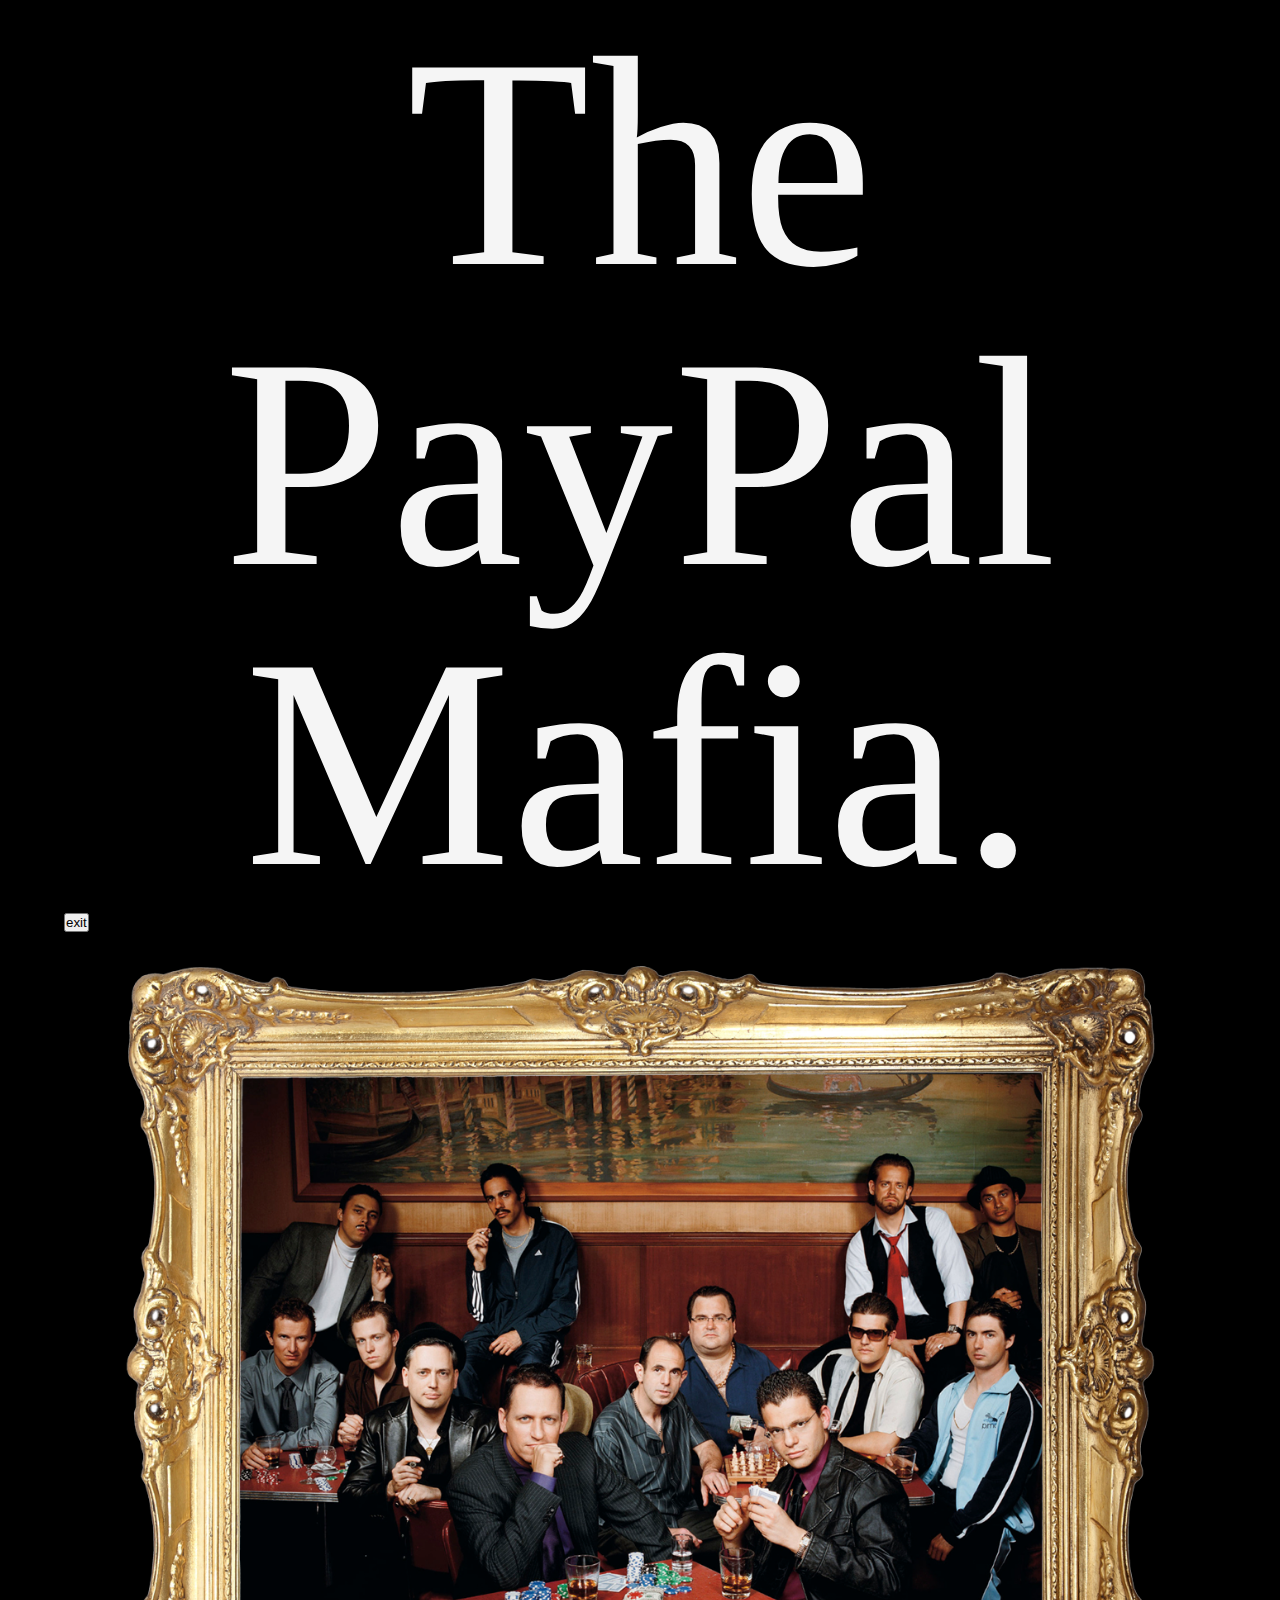
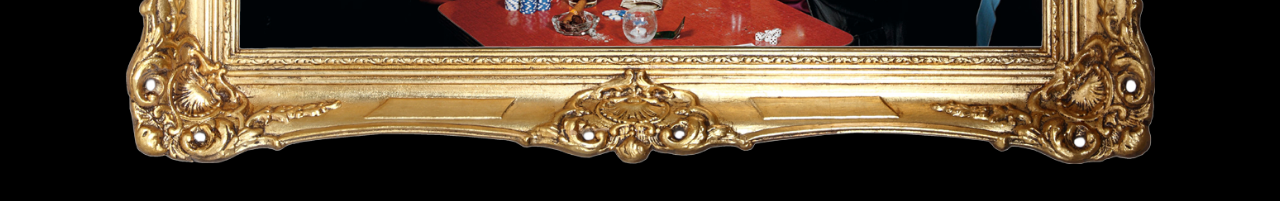
<file: index.html>
<!DOCTYPE html>
<html>
  <head>
    <meta charset="UTF-8">
  	<meta name="viewport" content="width=device-width,initial-scale=1">
    <title> The PayPal Mafia</title>
    <link rel="stylesheet" href="assets/css/reset.css" type="text/css">
  	<link rel="stylesheet" href="assets/css/main.css" type="text/css">
  	<script src="assets/js/jquery-3.4.1.min.js"></script>
  	<script src="assets/js/main.js"></script>
  </head>
  <body class="frontpage">
    <!-- DO NOT REMOVE ABOVE -->
    <!-- start here -->

<div class="name">
  The PayPal Mafia.
</div>

<div class="exit">
<button onclick="runCode()">exit</button>
</div>

<div>
 <a href="paypal mafia.html"><img src="assets/images/mafiapaypal_01.png" alt=""></a> 
</div>





    <!-- DO NOT REMOVE BELOW -->
    <!-- end here -->
  </body>
</html>
</file>
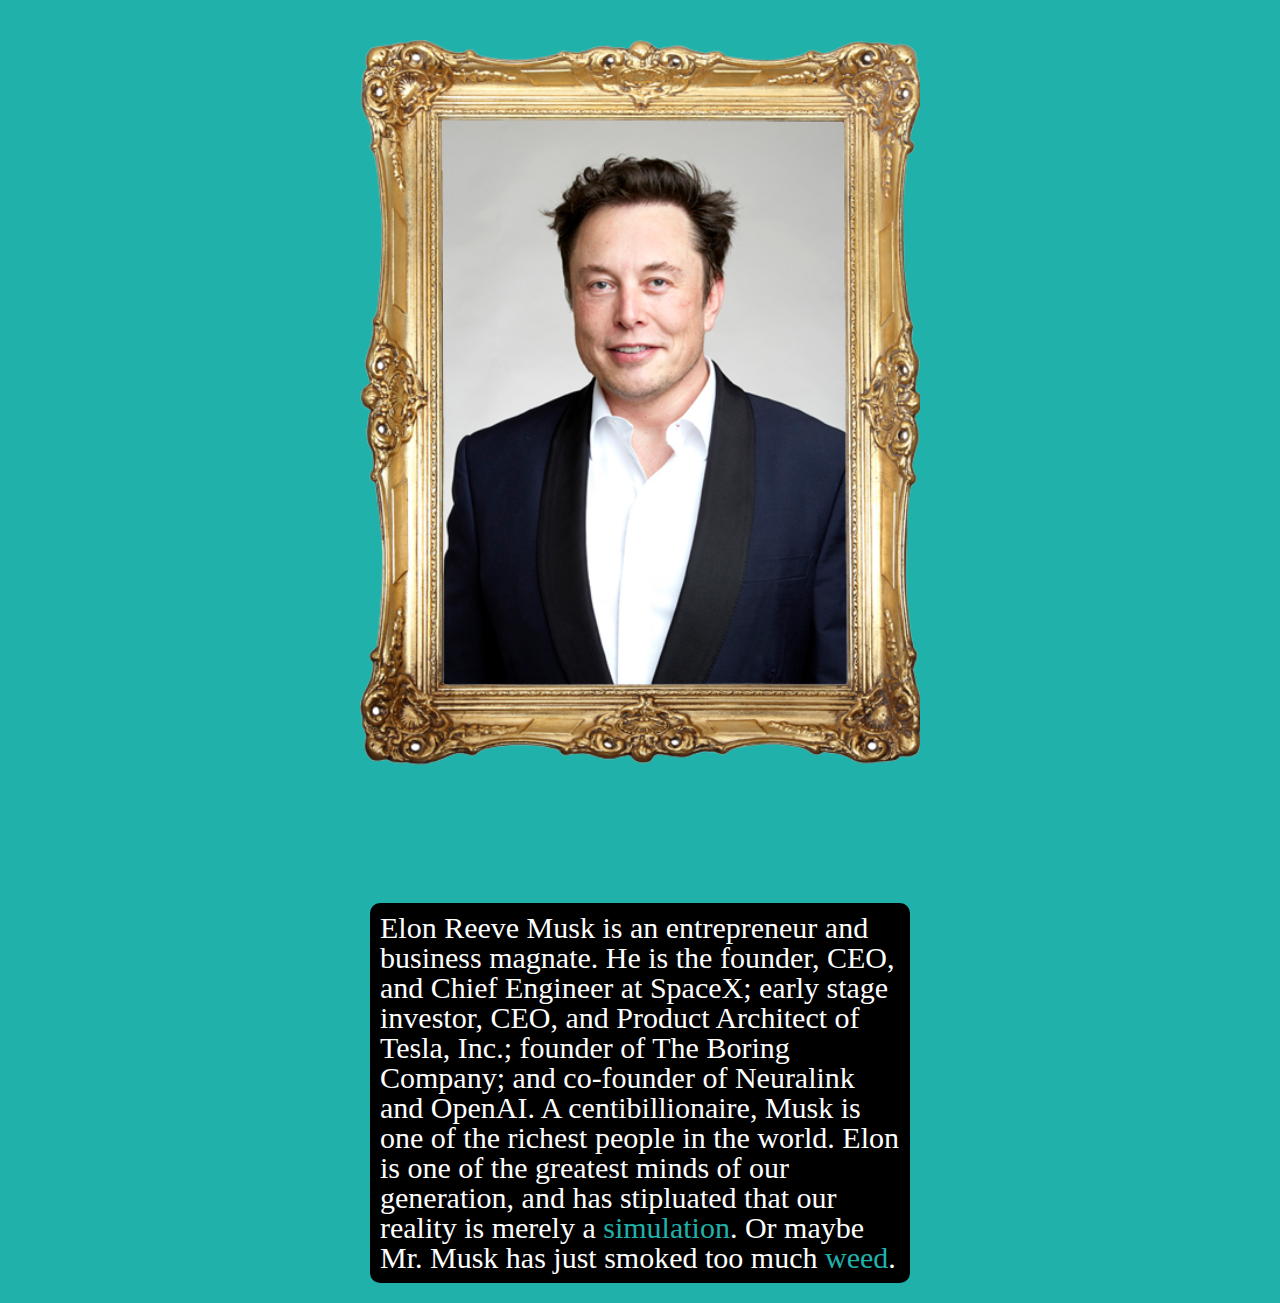
<file: elon musk.html>
<!DOCTYPE html>
<html>
  <head>
    <meta charset="UTF-8">
  	<meta name="viewport" content="width=device-width,initial-scale=1">
    <title>Elon Musk</title>
    <link rel="stylesheet" href="assets/css/reset.css" type="text/css">
  	<link rel="stylesheet" href="assets/css/main.css" type="text/css">
  	<script src="assets/js/jquery-3.4.1.min.js"></script>
  	<script src="assets/js/main.js"></script>
  </head>
  <body class="elonmusk">
    <!-- DO NOT REMOVE ABOVE -->
    <!-- start here -->

  <div class="elonmuskpic">
    <img src="assets/images/elonmuskframed.png" alt="">
  </div>

  <div class="elonbio">
    Elon Reeve Musk is an entrepreneur and business magnate. He is the founder, CEO, and Chief Engineer at SpaceX; early stage investor, CEO, and Product Architect of Tesla, Inc.; founder of The Boring Company; and co-founder of Neuralink and OpenAI. A centibillionaire, Musk is one of the richest people in the world. Elon is one of the greatest minds of our generation, and has stipluated that our reality is merely a <a href=simulation.html>simulation</a>. Or maybe Mr. Musk has just smoked too much <a href="https://www.youtube.com/watch?v=UNhYvoghBco" >weed</a>.</div>


    <!-- DO NOT REMOVE BELOW -->
    <!-- end here -->
  </body>
</html>
</file>
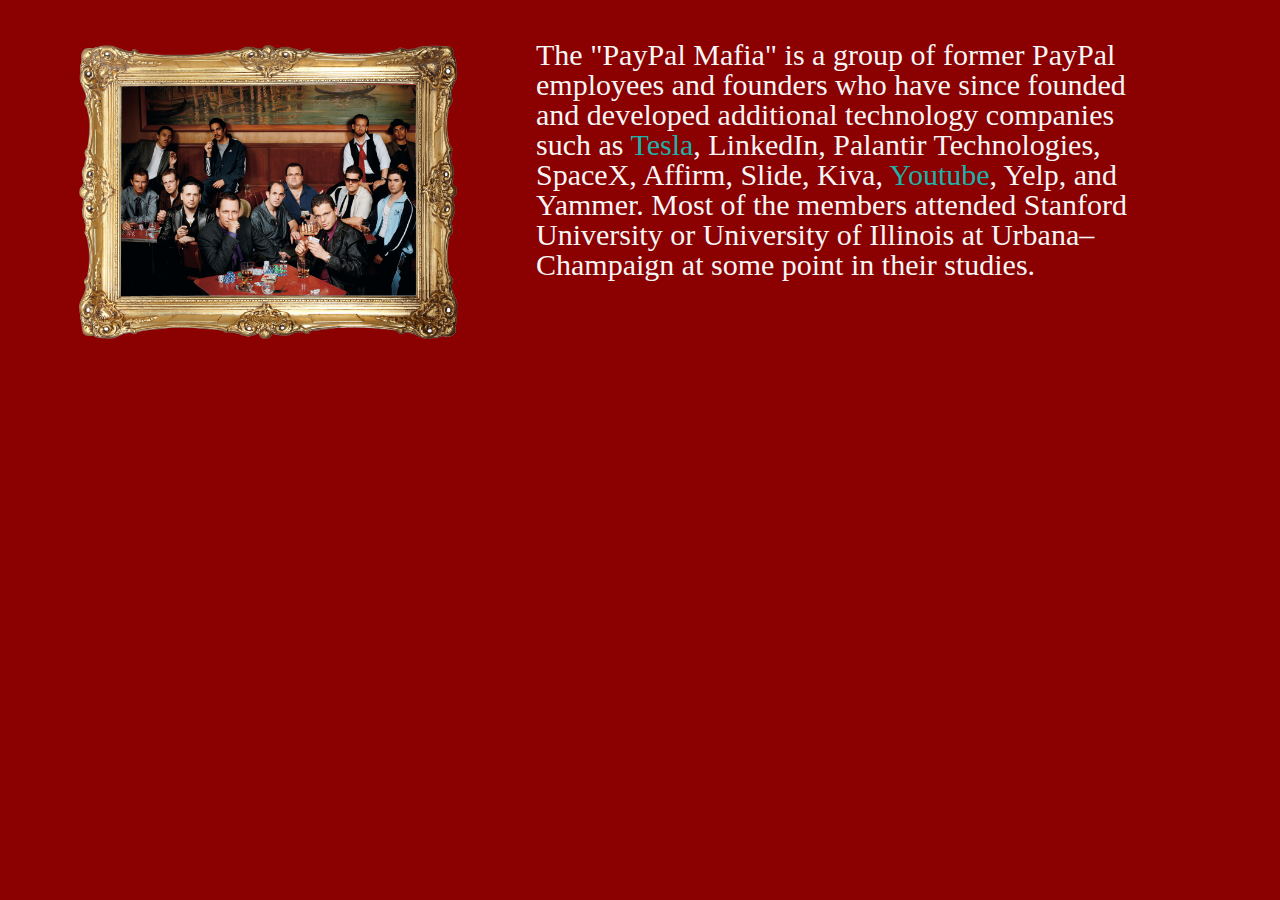
<file: paypal mafia.html>
<!DOCTYPE html>
<html>
  <head>
    <meta charset="UTF-8">
  	<meta name="viewport" content="width=device-width,initial-scale=1">
    <title>Paypal Mafia</title>
    <link rel="stylesheet" href="assets/css/reset.css" type="text/css">
  	<link rel="stylesheet" href="assets/css/main.css" type="text/css">
  	<script src="assets/js/jquery-3.4.1.min.js"></script>
  	<script src="assets/js/main.js"></script>
  </head>
  <body class="paypalmafia">
    <!-- DO NOT REMOVE ABOVE -->
    <!-- start here -->

<div class="intro">

  <div class="portrait">
    <a href="index.html"><img src="assets/images/mafiapaypal_01.png" alt=""></a>
  </div>


  <div class="bio">
    The "PayPal Mafia" is a group of former PayPal employees and founders who have since founded and developed additional technology companies such as <a href="tesla.html" >Tesla</a>, LinkedIn, Palantir Technologies, SpaceX, Affirm, Slide, Kiva, <a href="https://www.youtube.com/" >Youtube</a>, Yelp, and Yammer. Most of the members attended Stanford University or University of Illinois at Urbana–Champaign at some point in their studies.
  </div>



    <!-- DO NOT REMOVE BELOW -->
    <!-- end here -->
  </body>
</html>
</file>
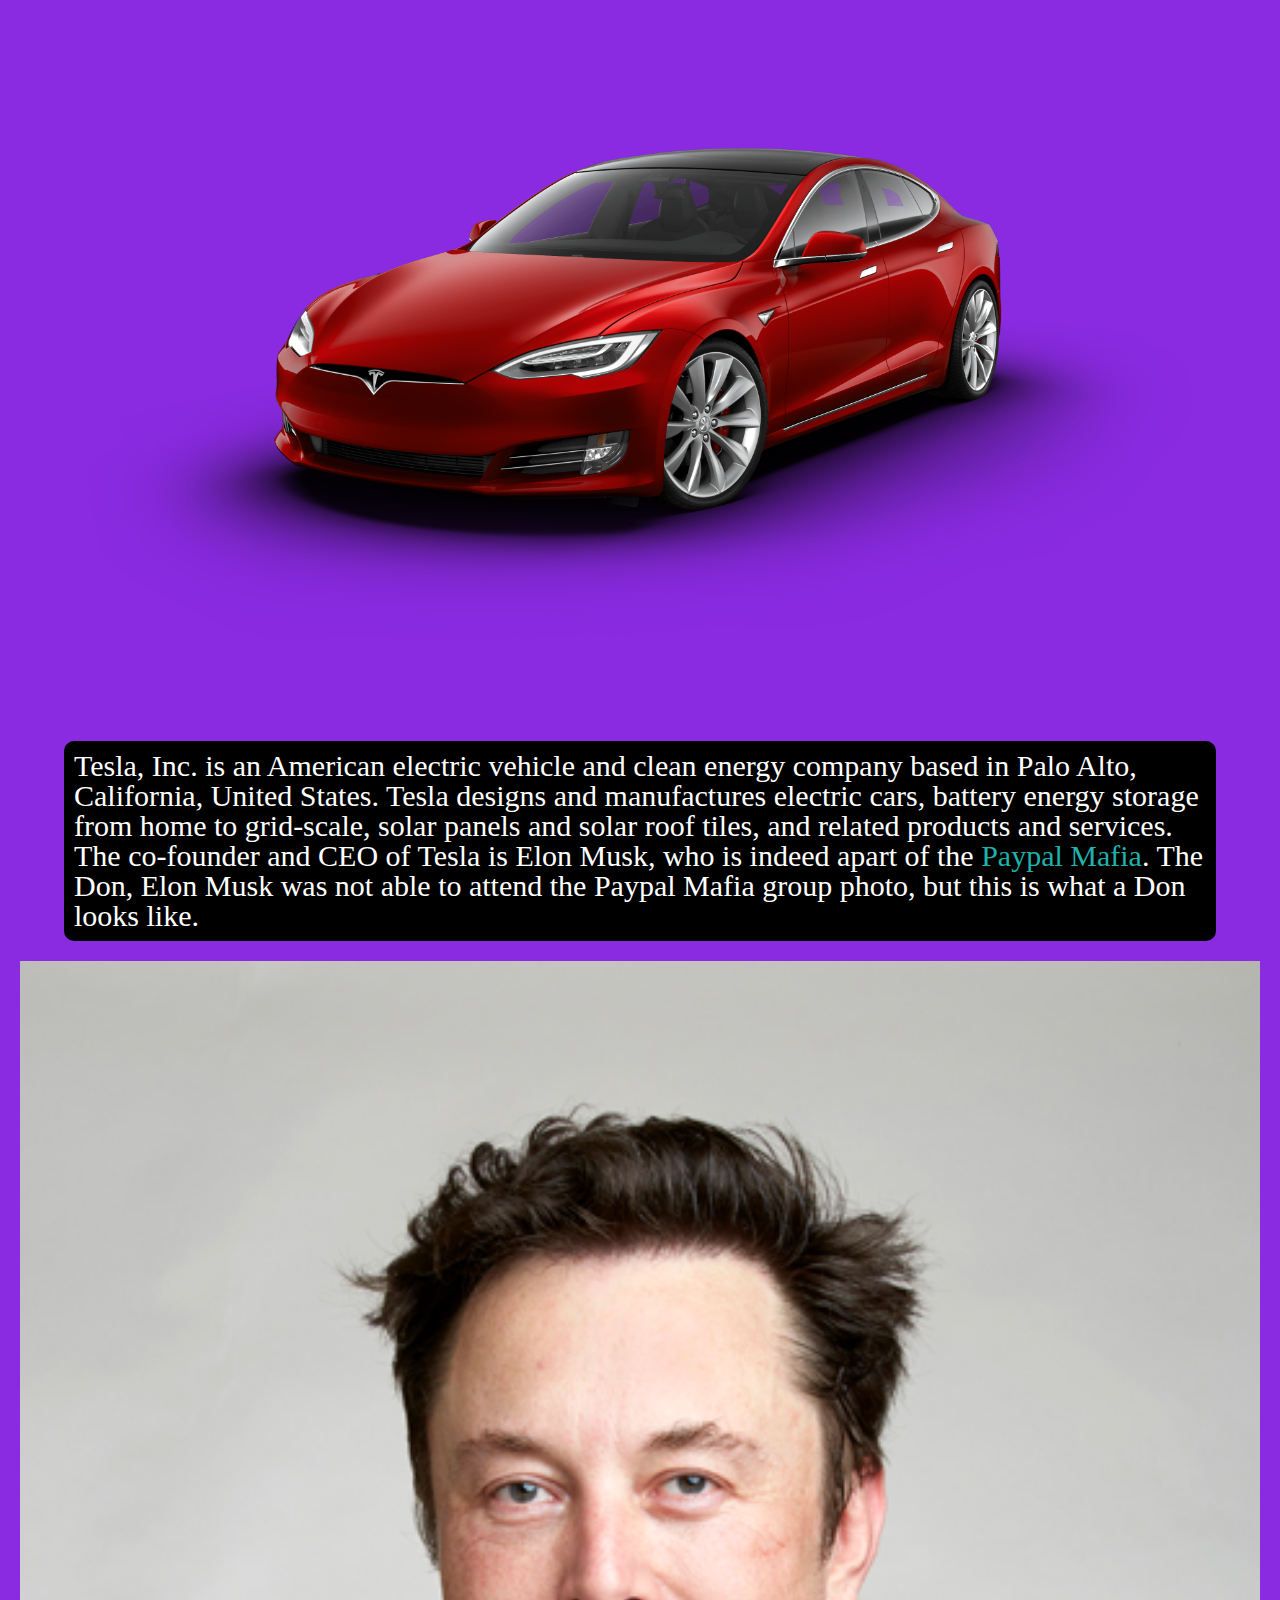
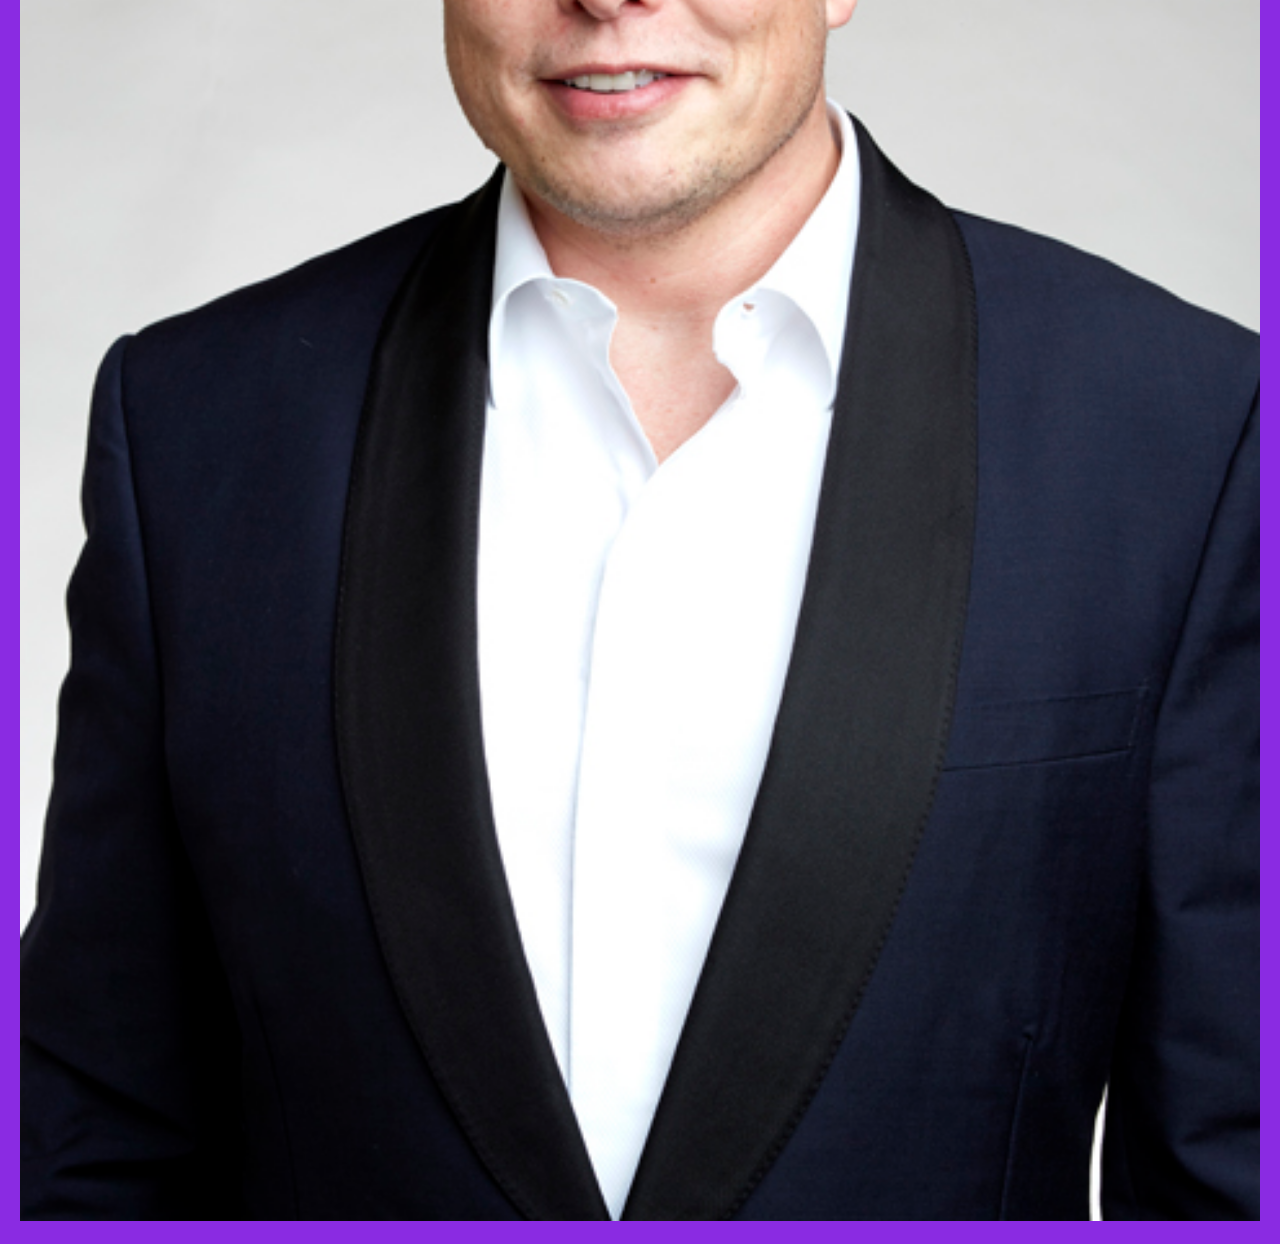
<file: tesla.html>
<!DOCTYPE html>
<html>
  <head>
    <meta charset="UTF-8">
  	<meta name="viewport" content="width=device-width,initial-scale=1">
    <title>Tesla</title>
    <link rel="stylesheet" href="assets/css/reset.css" type="text/css">
  	<link rel="stylesheet" href="assets/css/main.css" type="text/css">
  	<script src="assets/js/jquery-3.4.1.min.js"></script>
  	<script src="assets/js/main.js"></script>
  </head>
  <body class="tesla">
    <!-- DO NOT REMOVE ABOVE -->
    <!-- start here -->

<div class="redtesla">
  <img src="assets/images/kisspng-2017-tesla-model-s-2018-tesla-model-s-tesla-model-5b17c0fd43d208.8673275815282833892778.png" alt="">
</div>

<div class="teslabio">
  Tesla, Inc. is an American electric vehicle and clean energy company based in Palo Alto, California, United States. Tesla designs and manufactures electric cars, battery energy storage from home to grid-scale, solar panels and solar roof tiles, and related products and services. The co-founder and CEO of Tesla is Elon Musk, who is indeed apart of the <a href="paypal mafia.html" >Paypal Mafia</a>.

The Don, Elon Musk was not able to attend the Paypal Mafia group photo, but this is what a Don looks like. 
</div>

<div class="elon">
  <a href="elon musk.html"><img src="assets/images/Elon_Musk_Royal_Society_(crop1).jpg" alt=""></a>
</div>




    <!-- DO NOT REMOVE BELOW -->
    <!-- end here -->
  </body>
</html>
</file>
<file: assets/css/main.css>
/* General */

img {
	width: 100%;
	padding: 20px;
}

a {
	color: lightseagreen;
	text-decoration: none;
	border-radius: 10px;
}

a:hover {
	background-color: white;}

.caption {
	font-size: 17px;
}

/* Front Page/Index */

body.frontpage {
	background-color: black;
}

div.name {

	color:whitesmoke;
	font-size: 300px;

	text-align: center;
	font-family: 'Times New Roman', Times, serif;
	padding-top: 1%;
	;



}

div.exit {
	padding-left: 5%;
	color: red;
	

}
/* Paypal Mafia */

body.paypalmafia {
	background-color: darkred;
	padding: 20px
}

.intro {
	display: flex;
	flex-wrap: wrap;
}

.portrait {
	width: 40%;
	margin-right: 20px;
}
.bio {
	 width:50%;
	 font-size: 30px;

 }

 div.bio {
	 color: whitesmoke;
	 margin-top: 20px;
	 font-family: 'Times New Roman', Times, serif;
 }

/* Elon Musk */

div.elonbio {
	width: 90%;
	font-size: 30px;
	background-color: black;
	border-radius: 10px;
	color:white;
	padding: 10px;
	align-self: center;
	margin-left: auto;
	margin-right: auto;

}
body.elonmusk {
	background-color: lightseagreen;
	width: 50%;
	padding:20px;
	margin-left: auto;
	margin-right: auto;
} 


/* Tesla */

body.tesla {
	background-color: blueviolet;
}

div.teslabio {
	width: 90%;
	font-size: 30px;
	background-color: black;
	border-radius: 10px;
	color:white;
	padding: 10px;
	align-self: center;
	margin-left: auto;
	margin-right: auto;

}
/* Simulation */

body.simulation {
	background-color:yellow;
}

div.entersimulation {
	margin: auto;
	align-self: center;
	padding: 250px;
	width: 300px;
	color: tomato;

}
</file>
